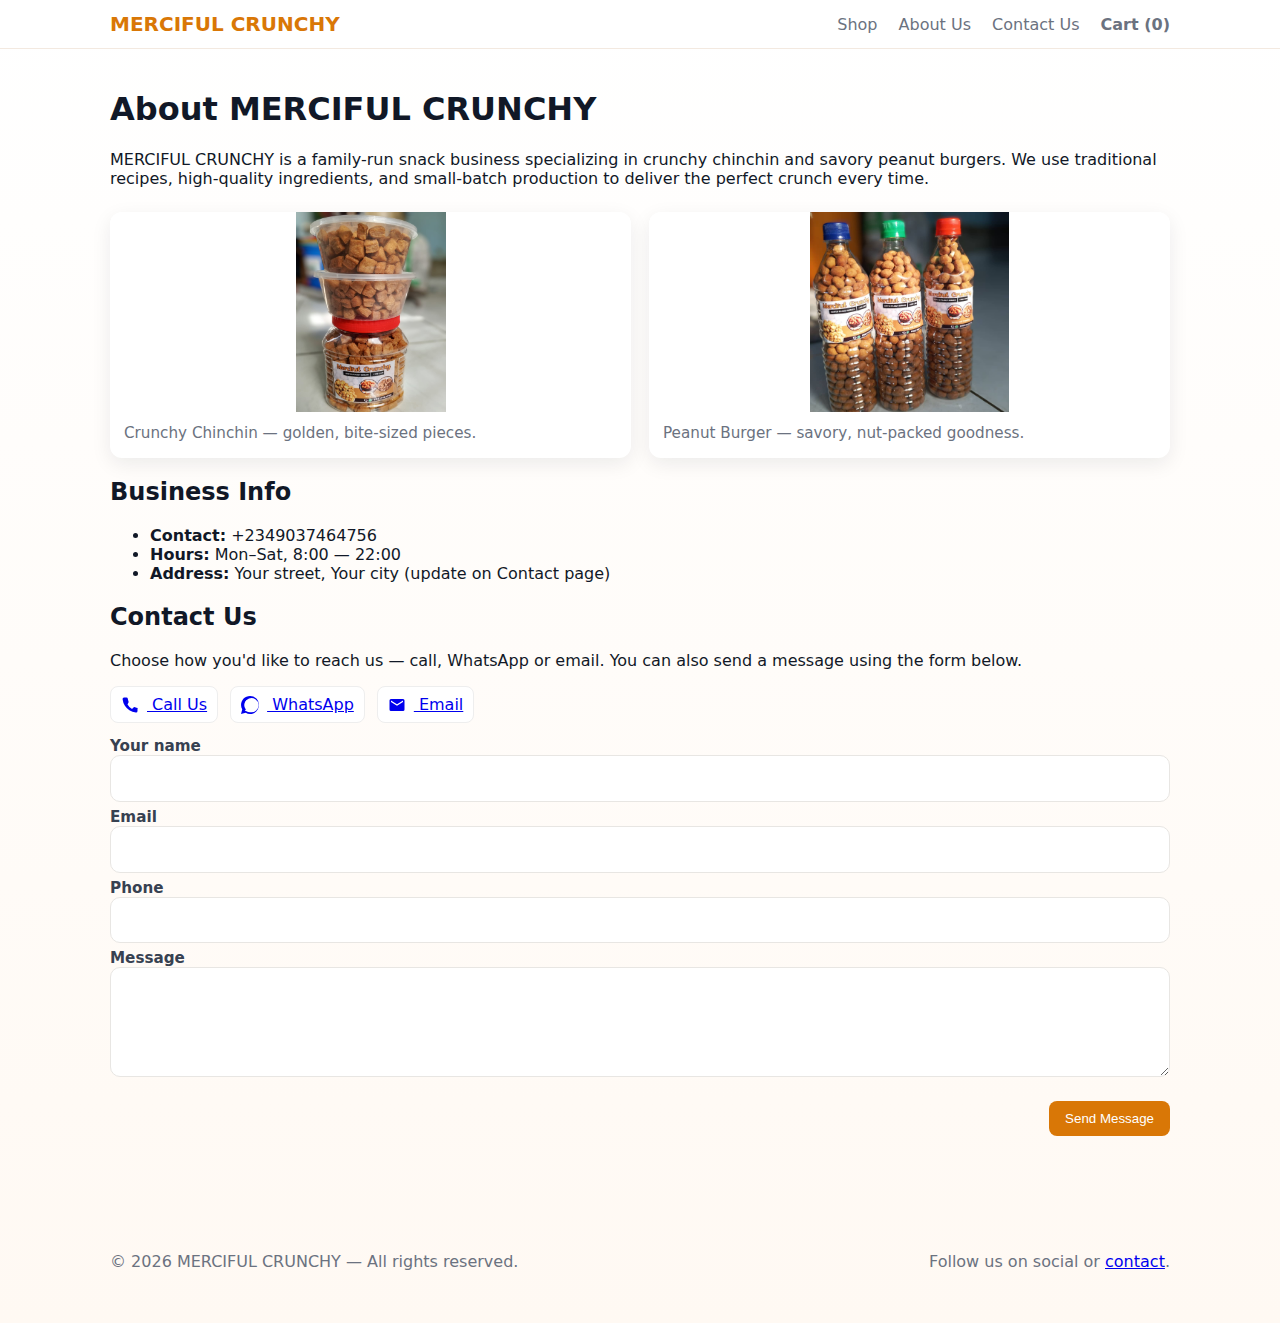
<file: about.html>
<!doctype html>
<html lang="en">
<head>
  <meta charset="utf-8" />
  <meta name="viewport" content="width=device-width,initial-scale=1" />
  <title>MERCIFUL CRUNCHY — About</title>
  <link rel="stylesheet" href="styles/common.css" />
  <link rel="stylesheet" href="styles/about.css" />
</head>
<body>
  <header class="site-header">
    <div class="container header-grid">
      <a class="brand" href="index.html">MERCIFUL CRUNCHY</a>
      <nav class="nav" aria-label="Main navigation">
        <a href="index.html">Shop</a>
        <a href="about.html" aria-current="page">About Us</a>
        <a href="contact.html">Contact Us</a>
        <a href="cart.html" class="cart-link">Cart (<span id="cart-count">0</span>)</a>
      </nav>
    </div>
  </header>

  <main class="container">
    <h1>About MERCIFUL CRUNCHY</h1>

    <section class="about-intro">
      <p>
        MERCIFUL CRUNCHY is a family-run snack business specializing in crunchy chinchin and savory peanut burgers.
        We use traditional recipes, high-quality ingredients, and small-batch production to deliver the perfect crunch every time.
      </p>
    </section>

    <section class="gallery" aria-label="Product gallery">
      <figure>
        <img src="images/about chin chin.jpeg" alt="Close up of crunchy chinchin" />
        <figcaption>Crunchy Chinchin — golden, bite-sized pieces.</figcaption>
      </figure>
      <figure>
        <img src="images/about peanut.jpeg" alt="Peanut burger" />
        <figcaption>Peanut Burger — savory, nut-packed goodness.</figcaption>
      </figure>
    </section>

    <section>
      <h2>Business Info</h2>
      <ul>
        <li><strong>Contact:</strong> <span id="business-phone-display">+2349037464756</span></li>
        <li><strong>Hours:</strong> Mon–Sat, 8:00 — 22:00</li>
        <li><strong>Address:</strong> Your street, Your city (update on Contact page)</li>
      </ul>
    </section>

    <section aria-label="Contact options" style="margin-top:20px">
      <h2>Contact Us</h2>
      <p>Choose how you'd like to reach us — call, WhatsApp or email. You can also send a message using the form below.</p>

      <div style="display:flex;gap:12px;flex-wrap:wrap;margin-bottom:14px">
        <!-- Phone -->
        <a class="btn" href="tel:+2349037464756" aria-label="Call MERCIFUL CRUNCHY">
          <svg width="18" height="18" viewBox="0 0 24 24" fill="none" aria-hidden="true" style="vertical-align:middle;margin-right:8px">
            <path d="M22 16.92v3a2 2 0 0 1-2.18 2 19.86 19.86 0 0 1-8.63-3.07 19.5 19.5 0 0 1-6-6 19.86 19.86 0 0 1-3.07-8.63A2 2 0 0 1 4.11 2h3a2 2 0 0 1 2 1.72c.12 1.21.44 2.4.95 3.52a2 2 0 0 1-.45 2.11L8.7 11.3a16 16 0 0 0 6 6l1.95-1.95a2 2 0 0 1 2.11-.45c1.12.51 2.31.83 3.52.95A2 2 0 0 1 22 16.92z" fill="currentColor"/>
          </svg>
          Call Us
        </a>

        <!-- WhatsApp -->
        <a class="btn" href="https://wa.me/2349037464756?text=Hello%20Merciful%20Crunchy%20I%20would%20like%20to%20place%20an%20order" target="_blank" rel="noopener" aria-label="Contact via WhatsApp">
          <svg width="18" height="18" viewBox="0 0 24 24" fill="none" aria-hidden="true" style="vertical-align:middle;margin-right:8px">
            <path d="M20.52 3.48A11.94 11.94 0 0 0 12 0C5.37 0 .05 5.31.05 11.94c0 2.11.55 4.18 1.59 6.01L0 24l6.28-1.62A11.93 11.93 0 0 0 12 24c6.63 0 11.95-5.31 11.95-11.94 0-3.2-1.25-6.2-3.43-8.58zM12 21.6a9.59 9.59 0 0 1-4.9-1.39l-.35-.21L5 20l1.41-1.82-.23-.36A9.58 9.58 0 1 1 12 21.6z" fill="currentColor"/>
            <path d="M17.17 14.22c-.3-.15-1.77-.87-2.04-.97-.27-.1-.47-.15-.67.15s-.77.97-.95 1.17c-.17.2-.35.22-.65.07-.3-.15-1.27-.47-2.42-1.48-.9-.8-1.51-1.8-1.69-2.1-.17-.3-.02-.46.12-.61.12-.12.3-.31.45-.46.15-.15.2-.26.3-.43.1-.17.05-.31-.02-.46-.07-.15-.67-1.6-.92-2.19-.24-.58-.48-.5-.67-.51l-.57-.01c-.2 0-.52.07-.8.31-.27.24-1.03 1-1.03 2.45 0 1.46 1.05 2.87 1.2 3.07.15.2 2.07 3.27 5.01 4.56 2.94 1.3 2.94.87 3.47.81.53-.07 1.77-.72 2.02-1.42.25-.7.25-1.3.18-1.42-.07-.12-.27-.2-.57-.35z" fill="#fff"/>
          </svg>
          WhatsApp
        </a>

        <!-- Email -->
        <a class="btn" href="mailto:info@mercifulcrunchy.example" aria-label="Email MERCIFUL CRUNCHY">
          <svg width="18" height="18" viewBox="0 0 24 24" fill="none" aria-hidden="true" style="vertical-align:middle;margin-right:8px">
            <path d="M20 4H4a2 2 0 0 0-2 2v12a2 2 0 0 0 2 2h16a2 2 0 0 0 2-2V6a2 2 0 0 0-2-2zm0 4-8 5-8-5V6l8 5 8-5v2z" fill="currentColor"/>
          </svg>
          Email
        </a>
      </div>

      <!-- Inline contact form (same structure as contact page) -->
      <form id="about-contact-form" class="contact-form" aria-label="Send us a message">
        <label>
          Your name
          <input type="text" id="about-contact-name" required />
        </label>
        <label>
          Email
          <input type="email" id="about-contact-email" required />
        </label>
        <label>
          Phone
          <input type="tel" id="about-contact-phone" />
        </label>
        <label>
          Message
          <textarea id="about-contact-message" rows="4" required></textarea>
        </label>
        <div class="form-actions">
          <button type="submit" class="btn-primary">Send Message</button>
        </div>
        <p id="about-contact-status" class="muted" role="status" aria-live="polite"></p>
      </form>
    </section>
  </main>

  <footer class="site-footer">
    <div class="container">
      <p>&copy; <span id="year"></span> MERCIFUL CRUNCHY — All rights reserved.</p>
      <p>Follow us on social or <a href="contact.html">contact</a>.</p>
    </div>
  </footer>

  <script>
    // Small client-side behavior for the form on this page
    document.getElementById('year').textContent = new Date().getFullYear();

    const form = document.getElementById('about-contact-form');
    if (form) {
      form.addEventListener('submit', async (e) => {
        e.preventDefault();
        const statusEl = document.getElementById('about-contact-status');
        statusEl.textContent = 'Sending message...';

        const payload = {
          name: document.getElementById('about-contact-name').value.trim(),
          email: document.getElementById('about-contact-email').value.trim(),
          phone: document.getElementById('about-contact-phone').value.trim(),
          message: document.getElementById('about-contact-message').value.trim()
        };

        // Try to POST to backend; if backend not available, fall back to local save
        try {
          const res = await fetch('/api/contact', {
            method: 'POST',
            headers: { 'Content-Type': 'application/json' },
            body: JSON.stringify(payload)
          });
          const json = await res.json();
          if (!res.ok) throw new Error(json.error || res.statusText);
          statusEl.textContent = 'Thank you — your message has been received.';
          form.reset();
        } catch (err) {
          // fallback: save to localStorage
          const contacts = JSON.parse(localStorage.getItem('mc_contacts') || '[]');
          contacts.push({ ...payload, createdAt: new Date().toISOString() });
          localStorage.setItem('mc_contacts', JSON.stringify(contacts));
          statusEl.textContent = 'You are offline — your message was saved locally.';
          form.reset();
        }
      });
    }
  </script>

  <!-- Main script for cart and functionality -->
  <script src="script/merciful.js"></script>
  <script>
    document.getElementById('year').textContent = new Date().getFullYear();
  </script>
</body>
</html>
</file>
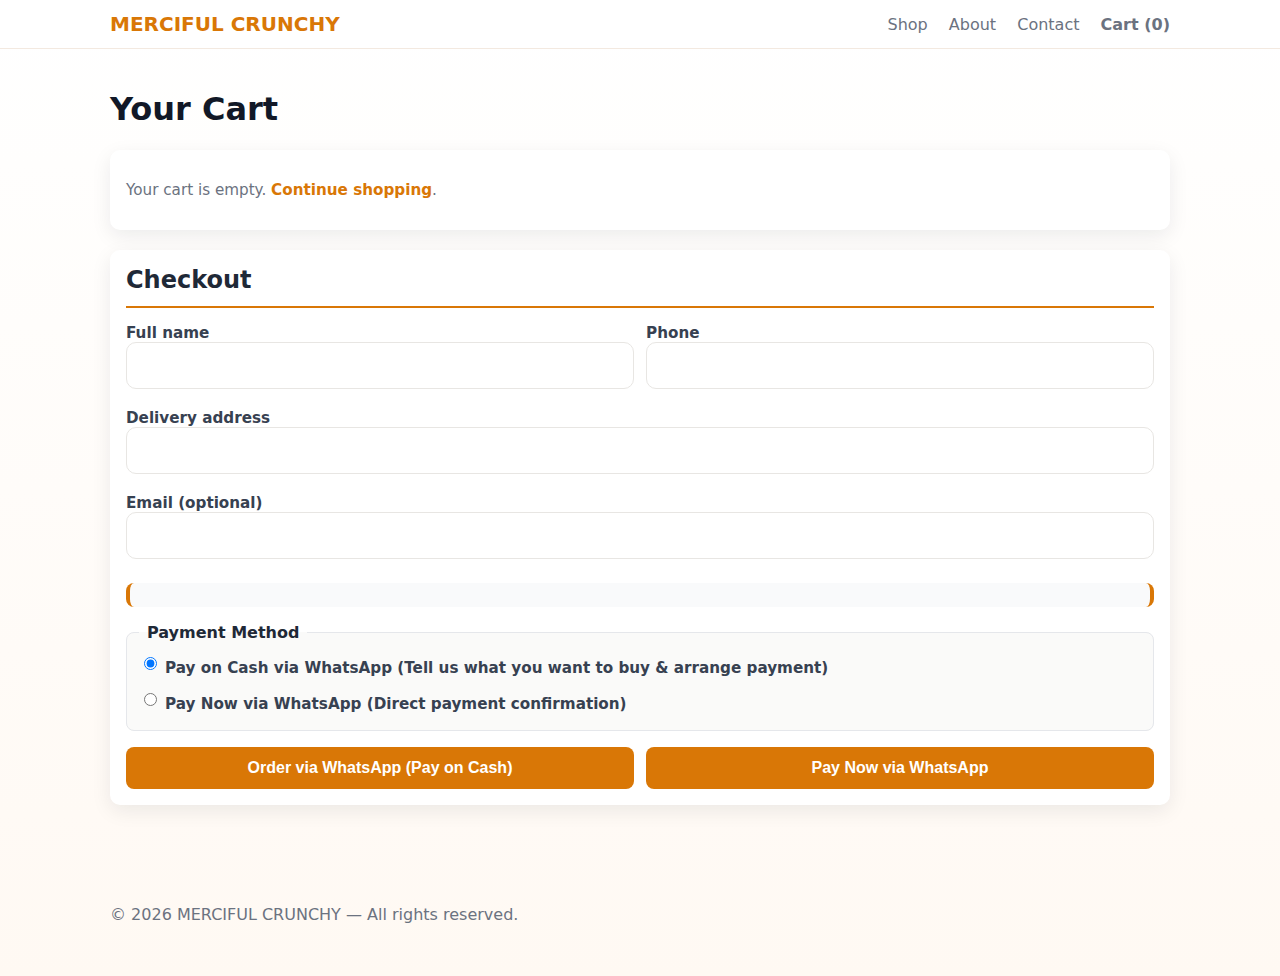
<file: cart.html>
<!doctype html>
<html lang="en">
<head>
  <meta charset="utf-8" />
  <meta name="viewport" content="width=device-width,initial-scale=1" />
  <title>MERCIFUL CRUNCHY — Cart & Checkout</title>
  <link rel="stylesheet" href="styles/common.css" />
  <link rel="stylesheet" href="styles/cart.css" />
</head>
<body>
  <header class="site-header">
    <div class="container header-grid">
      <a class="brand" href="index.html">MERCIFUL CRUNCHY</a>
      <nav class="nav">
        <a href="index.html">Shop</a>
        <a href="about.html">About</a>
        <a href="contact.html">Contact</a>
        <a href="cart.html" class="cart-link">Cart (<span id="cart-count">0</span>)</a>
      </nav>
    </div>
  </header>

  <main class="container">
    <h1>Your Cart</h1>
    <div id="cart-container">
      <!-- Cart items inserted by script.js -->
    </div>

    <section id="checkout-section" class="checkout">
      <h2>Checkout</h2>
      <form id="checkout-form">
        <div class="grid-2">
          <label>
            Full name
            <input type="text" id="cust-name" required />
          </label>
          <label>
            Phone
            <input type="tel" id="cust-phone" required />
          </label>
        </div>
        <label>
          Delivery address
          <input type="text" id="cust-address" required />
        </label>
        <label>
          Email (optional)
          <input type="email" id="cust-email" />
        </label>

        <div class="order-summary" id="order-summary" style="margin-top:12px"></div>

        <fieldset style="margin-top:16px;padding:12px;border:1px solid #e5e7eb;border-radius:8px">
          <legend style="padding:0 8px"><strong>Payment Method</strong></legend>
          <label style="display:flex;align-items:center;margin-bottom:8px">
            <input type="radio" name="paymentMethod" value="whatsapp_cash" checked style="margin-right:8px" />
            <span><strong>Pay on Cash via WhatsApp</strong> (Tell us what you want to buy & arrange payment)</span>
          </label>
          <label style="display:flex;align-items:center">
            <input type="radio" name="paymentMethod" value="whatsapp_online" style="margin-right:8px" />
            <span><strong>Pay Now via WhatsApp</strong> (Direct payment confirmation)</span>
          </label>
        </fieldset>

        <div class="form-actions" style="margin-top:16px;display:grid;grid-template-columns:1fr 1fr;gap:12px;width:100%">
          <button type="submit" class="btn-primary" id="place-cash">Order via WhatsApp (Pay on Cash)</button>
          <button type="button" class="btn buy" id="pay-now">Pay Now via WhatsApp</button>
        </div>
      </form>

      <div id="order-result" style="margin-top:16px;padding:12px;border-radius:8px"></div>
    </section>
  </main>

  <footer class="site-footer">
    <div class="container">
      <p>&copy; <span id="year"></span> MERCIFUL CRUNCHY — All rights reserved.</p>
    </div>
  </footer>

  <script src="script/merciful.js"></script>
  <script>
    document.getElementById('year').textContent = new Date().getFullYear();
  </script>
</body>
</html>
</file>
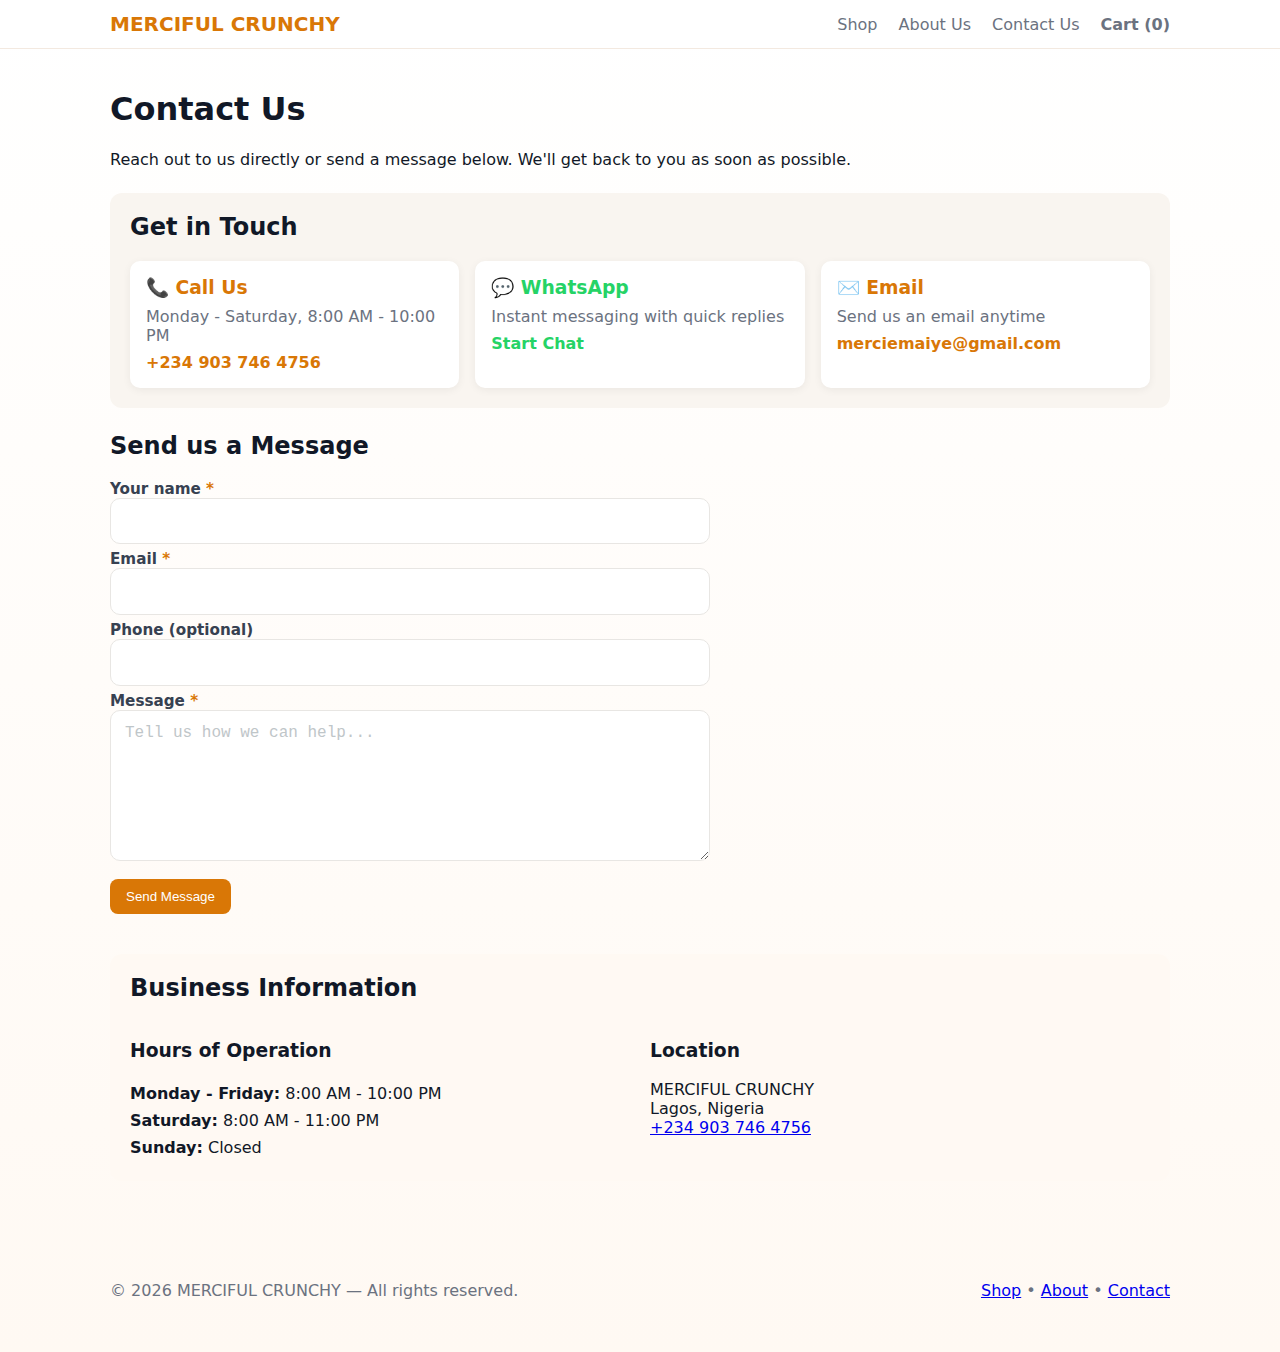
<file: contact.html>
<!doctype html>
<html lang="en">
<head>
  <meta charset="utf-8" />
  <meta name="viewport" content="width=device-width,initial-scale=1" />
  <title>MERCIFUL CRUNCHY — Contact</title>
  <link rel="stylesheet" href="styles/common.css" />
  <link rel="stylesheet" href="styles/contact.css" />
</head>
<body>
  <header class="site-header">
    <div class="container header-grid">
      <a class="brand" href="index.html">MERCIFUL CRUNCHY</a>
      <nav class="nav">
        <a href="index.html">Shop</a>
        <a href="about.html">About Us</a>
        <a href="contact.html" aria-current="page">Contact Us</a>
        <a href="cart.html" class="cart-link">Cart (<span id="cart-count">0</span>)</a>
      </nav>
    </div>
  </header>

  <main class="container">
    <h1>Contact Us</h1>
    <p>Reach out to us directly or send a message below. We'll get back to you as soon as possible.</p>

    <!-- Quick Contact Options -->
    <section style="margin-top:24px;padding:20px;background:#f9f5f0;border-radius:12px;margin-bottom:24px">
      <h2 style="margin-top:0">Get in Touch</h2>
      <div style="display:grid;grid-template-columns:repeat(auto-fit,minmax(200px,1fr));gap:16px;margin-top:16px">
        <!-- Phone -->
        <div style="padding:16px;background:white;border-radius:10px;box-shadow:0 2px 8px rgba(0,0,0,0.06)">
          <h3 style="margin:0 0 8px 0;color:#d97706">📞 Call Us</h3>
          <p class="muted" style="margin:0">Monday - Saturday, 8:00 AM - 10:00 PM</p>
          <a href="tel:+2349037464756" style="display:inline-block;margin-top:8px;font-weight:600;color:#d97706;text-decoration:none">+234 903 746 4756</a>
        </div>

        <!-- WhatsApp -->
        <div style="padding:16px;background:white;border-radius:10px;box-shadow:0 2px 8px rgba(0,0,0,0.06)">
          <h3 style="margin:0 0 8px 0;color:#25d366">💬 WhatsApp</h3>
          <p class="muted" style="margin:0">Instant messaging with quick replies</p>
          <a href="https://wa.me/2349037464756?text=Hello%20Merciful%20Crunchy%2C%20I%20would%20like%20to%20inquire%20about%20your%20products" target="_blank" rel="noopener" style="display:inline-block;margin-top:8px;font-weight:600;color:#25d366;text-decoration:none">Start Chat</a>
        </div>

        <!-- Email -->
        <div style="padding:16px;background:white;border-radius:10px;box-shadow:0 2px 8px rgba(0,0,0,0.06)">
          <h3 style="margin:0 0 8px 0;color:#d97706">✉️ Email</h3>
          <p class="muted" style="margin:0">Send us an email anytime</p>
          <a href="mailto:merciemaiye@gmail.com" style="display:inline-block;margin-top:8px;font-weight:600;color:#d97706;text-decoration:none;word-break:break-all">merciemaiye@gmail.com</a>
        </div>
      </div>
    </section>

    <!-- Contact Form -->
    <section style="max-width:600px">
      <h2>Send us a Message</h2>
      <form id="contact-form" class="contact-form">
        <label>
          Your name <span style="color:#d97706">*</span>
          <input type="text" id="contact-name" required />
        </label>
        <label>
          Email <span style="color:#d97706">*</span>
          <input type="email" id="contact-email" required />
        </label>
        <label>
          Phone (optional)
          <input type="tel" id="contact-phone" />
        </label>
        <label>
          Message <span style="color:#d97706">*</span>
          <textarea id="contact-message" rows="6" required placeholder="Tell us how we can help..."></textarea>
        </label>
        <div>
          <button type="submit" class="btn-primary">Send Message</button>
        </div>
        <p id="contact-status" class="muted" role="status" aria-live="polite" style="margin-top:12px"></p>
      </form>
    </section>

    <!-- Business Hours & Location -->
    <section style="margin-top:40px;padding:20px;background:#fff9f3;border-radius:12px">
      <h2 style="margin-top:0">Business Information</h2>
      <div style="display:grid;grid-template-columns:1fr 1fr;gap:20px">
        <div>
          <h3>Hours of Operation</h3>
          <ul style="list-style:none;padding:0;margin:0">
            <li style="padding:4px 0"><strong>Monday - Friday:</strong> 8:00 AM - 10:00 PM</li>
            <li style="padding:4px 0"><strong>Saturday:</strong> 8:00 AM - 11:00 PM</li>
            <li style="padding:4px 0"><strong>Sunday:</strong> Closed</li>
          </ul>
        </div>
        <div>
          <h3>Location</h3>
          <p style="margin:0">
            MERCIFUL CRUNCHY<br/>
            Lagos, Nigeria<br/>
            <a href="tel:+2349037464756">+234 903 746 4756</a>
          </p>
        </div>
      </div>
    </section>
  </main>

  <footer class="site-footer">
    <div class="container">
      <p>&copy; <span id="year"></span> MERCIFUL CRUNCHY — All rights reserved.</p>
      <p><a href="index.html">Shop</a> • <a href="about.html">About</a> • <a href="contact.html">Contact</a></p>
    </div>
  </footer>

  <script src="script/merciful.js"></script>
  <script>
    document.getElementById('year').textContent = new Date().getFullYear();

    // Contact form handling
    const contactForm = document.getElementById('contact-form');
    if (contactForm) {
      contactForm.addEventListener('submit', async (e) => {
        e.preventDefault();
        const statusEl = document.getElementById('contact-status');
        statusEl.textContent = 'Sending message...';

        const payload = {
          name: document.getElementById('contact-name').value.trim(),
          email: document.getElementById('contact-email').value.trim(),
          phone: document.getElementById('contact-phone').value.trim(),
          message: document.getElementById('contact-message').value.trim()
        };

        try {
          const res = await fetch('http://localhost:3000/api/contact', {
            method: 'POST',
            headers: { 'Content-Type': 'application/json' },
            body: JSON.stringify(payload)
          });
          const json = await res.json();
          if (!res.ok) throw new Error(json.error || res.statusText);
          statusEl.style.color = '#065f46';
          statusEl.textContent = '✓ Thank you! Your message has been received. We will contact you soon.';
          contactForm.reset();
        } catch (err) {
          // Fallback: save locally
          const contacts = JSON.parse(localStorage.getItem('mc_contacts') || '[]');
          contacts.push({ ...payload, createdAt: new Date().toISOString() });
          localStorage.setItem('mc_contacts', JSON.stringify(contacts));
          statusEl.style.color = '#92400e';
          statusEl.textContent = 'Message saved locally. You are offline but we will get back to you.';
          contactForm.reset();
        }
      });
    }
  </script>
</body>
</html>
</file>
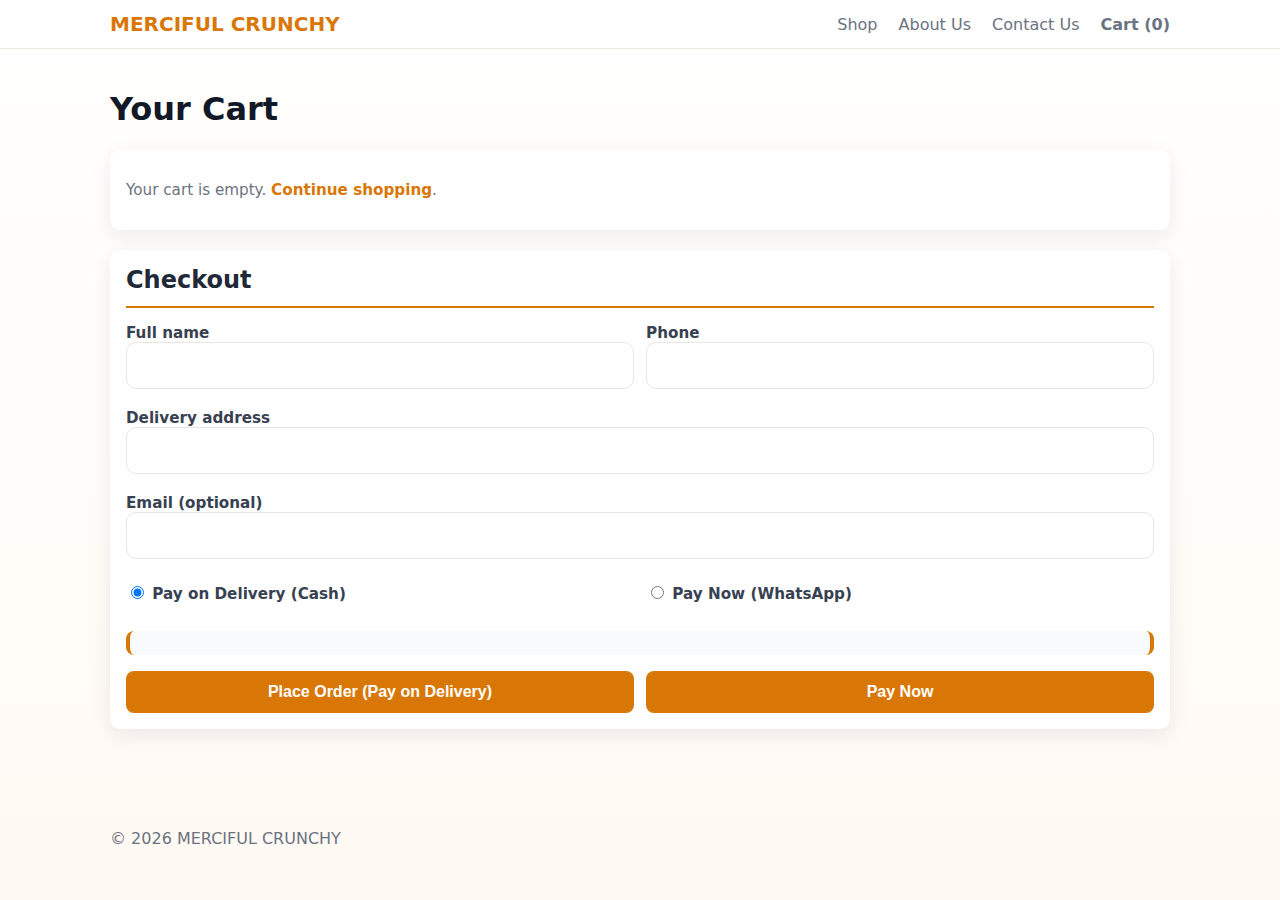
<file: payment page/payment-cart.html>
<!doctype html>
<html lang="en">
<head>
  <meta charset="utf-8" />
  <meta name="viewport" content="width=device-width,initial-scale=1" />
  <title>MERCIFUL CRUNCHY — Cart & Checkout</title>
  <link rel="stylesheet" href="../styles/common.css" />
  <link rel="stylesheet" href="../styles/cart.css" />
</head>
<body>
  <header class="site-header">
    <div class="container header-grid">
      <a class="brand" href="../index.html">MERCIFUL CRUNCHY</a>
      <nav class="nav">
        <a href="../index.html">Shop</a>
        <a href="../about.html">About Us</a>
        <a href="../contact.html">Contact Us</a>
        <a href="../cart.html" class="cart-link">Cart (<span id="cart-count">0</span>)</a>
      </nav>
    </div>
  </header>

  <main class="container">
    <h1>Your Cart</h1>
    <div id="cart-container">
      <!-- Cart items inserted by script.js -->
    </div>

    <section id="checkout-section" class="checkout">
      <h2>Checkout</h2>
      <form id="checkout-form">
        <div class="grid-2">
          <label>
            Full name
            <input type="text" id="cust-name" required />
          </label>
          <label>
            Phone
            <input type="tel" id="cust-phone" required />
          </label>
        </div>
        <label>
          Delivery address
          <input type="text" id="cust-address" required />
        </label>
        <label>
          Email (optional)
          <input type="email" id="cust-email" />
        </label>

        <div class="form-row" style="margin-top:12px">
          <label>
            <input type="radio" name="paymentMethod" value="cod" checked /> Pay on Delivery (Cash)
          </label>
          <label>
            <input type="radio" name="paymentMethod" value="online" /> Pay Now (WhatsApp)
          </label>
        </div>

        <div class="order-summary" id="order-summary" style="margin-top:12px"></div>

        <div class="form-actions">
          <button type="submit" class="btn-primary" id="place-cod">Place Order (Pay on Delivery)</button>
          <button type="button" class="btn buy" id="pay-now">Pay Now</button>
        </div>
      </form>

      <div id="order-result" class="muted" style="margin-top:12px"></div>
    </section>
  </main>

  <footer class="site-footer">
    <div class="container">
      <p>&copy; <span id="year"></span> MERCIFUL CRUNCHY</p>
    </div>
  </footer>

  <script src="../script/merciful.js"></script>
  <script>document.getElementById('year').textContent = new Date().getFullYear();</script>
</body>
</html>
</file>
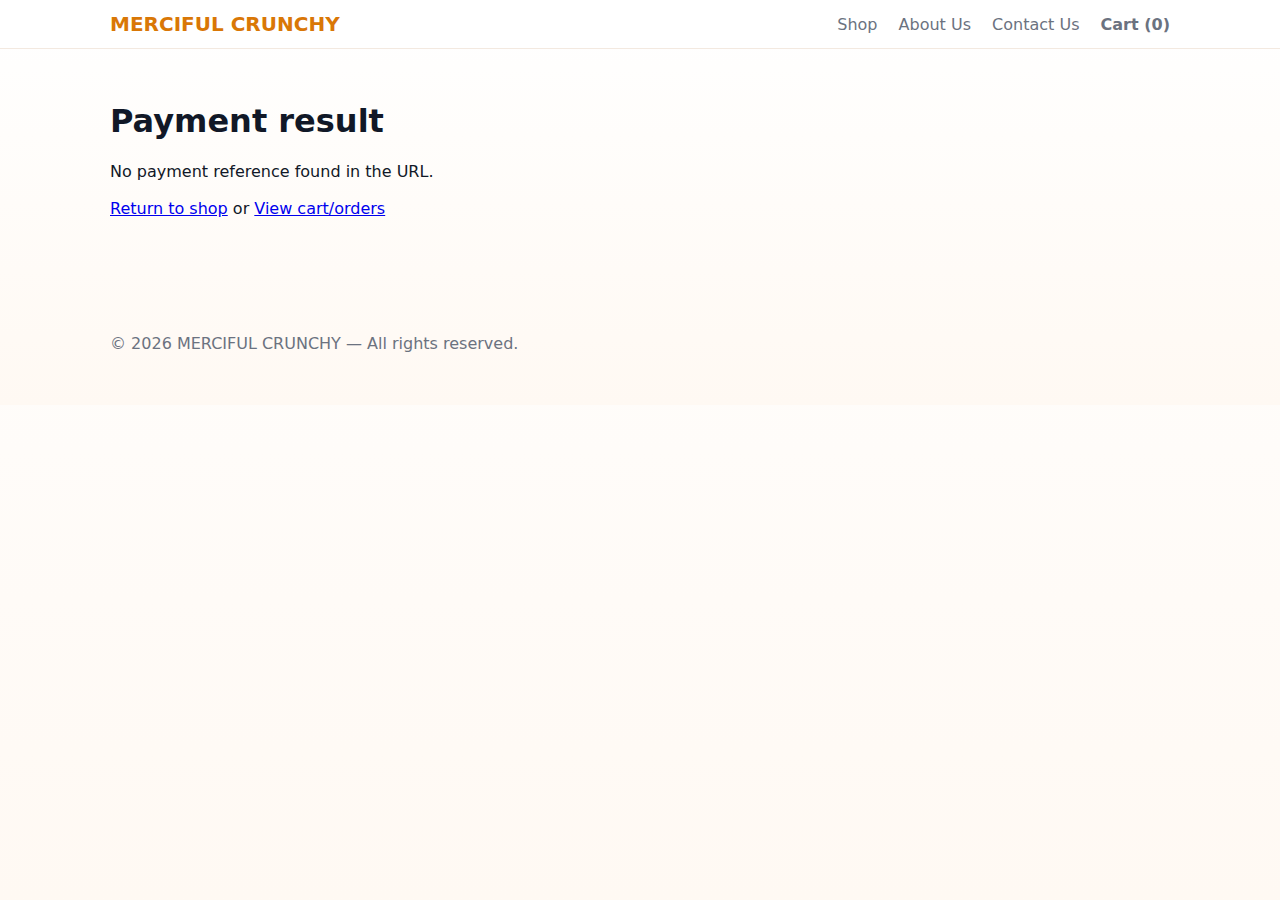
<file: payment page/payment-success.html>
<!doctype html>
<html lang="en">
<head>
  <meta charset="utf-8" />
  <meta name="viewport" content="width=device-width,initial-scale=1" />
  <title>Payment Result — MERCIFUL CRUNCHY</title>
  <link rel="stylesheet" href="../styles/common.css" />
  <link rel="stylesheet" href="../styles/payment.css" />
</head>
<body>
  <header class="site-header">
    <div class="container header-grid">
      <a class="brand" href="../index.html">MERCIFUL CRUNCHY</a>
      <nav class="nav">
        <a href="../index.html">Shop</a>
        <a href="../about.html">About Us</a>
        <a href="../contact.html">Contact Us</a>
        <a href="../cart.html" class="cart-link">Cart (<span id="cart-count">0</span>)</a>
      </nav>
    </div>
  </header>

  <main class="container" style="padding-top:32px;">
    <h1>Payment result</h1>
    <p id="status">Verifying payment — please wait...</p>
    <div id="details" style="margin-top:12px;"></div>
    <p style="margin-top:18px;"><a href="../index.html">Return to shop</a> or <a href="../cart.html">View cart/orders</a></p>
  </main>

  <footer class="site-footer">
    <div class="container">
      <p>&copy; <span id="year"></span> MERCIFUL CRUNCHY — All rights reserved.</p>
    </div>
  </footer>

  <script>
    document.getElementById('year').textContent = new Date().getFullYear();

    // Read ?reference=... and call /api/payments/verify
    (async () => {
      const params = new URLSearchParams(location.search);
      const ref = params.get('reference') || params.get('trxref') || params.get('referenceId') || null;
      const statusEl = document.getElementById('status');
      const detailsEl = document.getElementById('details');
      if (!ref) {
        statusEl.textContent = 'No payment reference found in the URL.';
        return;
      }
      try {
        const res = await fetch(`/api/payments/verify?reference=${encodeURIComponent(ref)}`);
        const json = await res.json();
        if (!res.ok) {
          statusEl.textContent = 'Verification failed: ' + (json.error || res.statusText);
          detailsEl.textContent = JSON.stringify(json, null, 2);
          return;
        }
        if (json.success) {
          statusEl.textContent = 'Payment successful! Thank you for your order.';
          detailsEl.innerHTML = `<pre>${JSON.stringify(json, null, 2)}</pre>`;
        } else {
          statusEl.textContent = 'Payment not successful. Status: ' + (json.status || 'unknown');
          detailsEl.innerHTML = `<pre>${JSON.stringify(json, null, 2)}</pre>`;
        }
      } catch (err) {
        statusEl.textContent = 'Network error verifying payment.';
        detailsEl.textContent = err.toString();
      }
    })();
  </script>
</body>
</html>
</file>
<file: styles/common.css>
/* MERCIFUL CRUNCHY — Common/Shared Styles */

:root {
  --bg: #fff9f3;
  --accent: #d97706;
  --muted: #6b7280;
  --card: #ffffff;
  --shadow: 0 6px 20px rgba(15, 23, 42, 0.08);
  --radius: 12px;
  --input-border: #e8e6e3;
  --input-bg: #ffffff;
  --input-placeholder: #bfc6c9;
  --focus-ring: rgba(217, 119, 6, 0.14);
  font-family: Inter, system-ui, -apple-system, "Segoe UI", Roboto, "Helvetica Neue", Arial;
  color: #111827;
  font-size: 16px;
}

/* Base layout */
* {
  box-sizing: border-box;
}

html, body {
  margin: 0;
  background: linear-gradient(180deg, #fff, #fff9f3);
  min-height: 100%;
}

.container {
  max-width: 1100px;
  margin: 0 auto;
  padding: 20px;
}

/* Header & Navigation */
.site-header {
  background: var(--card);
  border-bottom: 1px solid #f3e9e0;
  position: sticky;
  top: 0;
  z-index: 10;
}

.header-grid {
  display: flex;
  align-items: center;
  justify-content: space-between;
  padding: 12px 20px;
}

.brand {
  font-weight: 800;
  color: var(--accent);
  text-decoration: none;
  font-size: 1.25rem;
}

.nav a {
  margin-left: 16px;
  color: var(--muted);
  text-decoration: none;
  transition: color 200ms ease;
}

.nav a:hover {
  color: var(--accent);
}

.cart-link {
  font-weight: 600;
}

/* Buttons */
.btn-primary {
  background: var(--accent);
  color: white;
  padding: 10px 16px;
  border-radius: 8px;
  text-decoration: none;
  display: inline-block;
  margin-top: 8px;
  border: none;
  cursor: pointer;
  transition: background 200ms ease, transform 150ms ease;
}

.btn-primary:hover {
  background: #b8600d;
  transform: translateY(-2px);
}

.btn {
  padding: 8px 10px;
  border-radius: 8px;
  border: 1px solid #eee;
  background: #fff;
  cursor: pointer;
  transition: all 200ms ease;
}

.btn:hover {
  border-color: var(--accent);
  color: var(--accent);
}

.btn.buy {
  background: var(--accent);
  color: white;
  border: none;
}

.btn.buy:hover {
  background: #b8600d;
}

/* Form Styling */
input[type="text"],
input[type="email"],
input[type="tel"],
input[type="number"],
input[type="search"],
select,
textarea {
  width: 100%;
  background: var(--input-bg);
  border: 1px solid var(--input-border);
  padding: 12px 14px;
  border-radius: 10px;
  font-size: 1rem;
  color: #111827;
  transition: box-shadow 180ms ease, border-color 180ms ease, transform 120ms ease;
  box-shadow: inset 0 1px 0 rgba(255, 255, 255, 0.6);
  -webkit-appearance: none;
  -moz-appearance: none;
  appearance: none;
  outline: none;
  resize: vertical;
  line-height: 1.3;
}

input::placeholder,
textarea::placeholder {
  color: var(--input-placeholder);
  opacity: 1;
}

input:focus,
select:focus,
textarea:focus {
  border-color: var(--accent);
  box-shadow: 0 6px 24px var(--focus-ring), inset 0 1px 0 rgba(255, 255, 255, 0.6);
  transform: translateY(-1px);
}

input[disabled],
textarea[disabled],
select[disabled],
input[readonly],
textarea[readonly] {
  opacity: 0.7;
  cursor: not-allowed;
  background: #fbfbfb;
}

input[type="number"]::-webkit-outer-spin-button,
input[type="number"]::-webkit-inner-spin-button {
  -webkit-appearance: none;
  margin: 0;
}

label {
  display: block;
  margin-bottom: 6px;
  font-weight: 600;
  color: #374151;
  font-size: 0.95rem;
}

.form-row {
  display: grid;
  grid-template-columns: 1fr 1fr;
  gap: 12px;
  align-items: start;
}

.form-note {
  font-size: 0.9rem;
  color: var(--muted);
  margin-top: 6px;
}

.form-actions {
  display: flex;
  gap: 10px;
  justify-content: flex-end;
  margin-top: 12px;
}

textarea {
  min-height: 110px;
}

@media (max-width: 720px) {
  .form-row {
    grid-template-columns: 1fr;
  }
}

/* Footer */
.site-footer {
  margin-top: 28px;
  padding: 16px 0;
  color: var(--muted);
  background: transparent;
}

.site-footer .container {
  display: flex;
  justify-content: space-between;
  align-items: center;
  gap: 12px;
  flex-wrap: wrap;
}

/* Utility Classes */
.muted {
  color: var(--muted);
}

:focus-visible {
  outline: 3px solid rgba(0, 0, 0, 0.06);
  outline-offset: 2px;
}

/* Responsive adjustments */
@media (max-width: 768px) {
  .header-grid {
    flex-direction: column;
    gap: 12px;
  }

  .nav a {
    margin-left: 12px;
    font-size: 0.9rem;
  }

  .container {
    padding: 12px;
  }
}
</file>
<file: styles/about.css>
/* MERCIFUL CRUNCHY — About Page Styles */

/* About Hero Section */
.about-hero {
  margin-top: 20px;
  padding: 40px 20px;
  background: linear-gradient(135deg, var(--accent) 0%, #f59e0b 100%);
  border-radius: var(--radius);
  color: white;
  text-align: center;
}

.about-hero h1 {
  margin: 0 0 12px 0;
  font-size: 2.5rem;
  color: white;
}

.about-hero p {
  margin: 8px 0;
  font-size: 1.1rem;
  opacity: 0.95;
  line-height: 1.6;
}

/* About Content Grid */
.about-content {
  display: grid;
  grid-template-columns: 1fr 1fr;
  gap: 24px;
  margin-top: 28px;
  align-items: center;
}

.about-text h2 {
  color: #1f2937;
  font-size: 1.75rem;
  margin-top: 0;
  margin-bottom: 12px;
}

.about-text p {
  color: var(--muted);
  line-height: 1.8;
  margin-bottom: 12px;
  font-size: 0.95rem;
}

.about-text ul {
  list-style: none;
  padding: 0;
  margin: 12px 0;
}

.about-text li {
  padding: 8px 0 8px 24px;
  position: relative;
  color: #374151;
  line-height: 1.6;
}

.about-text li:before {
  content: "✓";
  position: absolute;
  left: 0;
  color: var(--accent);
  font-weight: bold;
  font-size: 1.2rem;
}

.about-image {
  text-align: center;
}

.about-image img {
  width: 100%;
  max-width: 400px;
  height: auto;
  border-radius: var(--radius);
  box-shadow: var(--shadow);
}

/* Gallery Section */
.gallery {
  display: grid;
  grid-template-columns: repeat(auto-fit, minmax(240px, 1fr));
  gap: 18px;
  margin-top: 24px;
}

.gallery figure {
  background: var(--card);
  border-radius: var(--radius);
  overflow: hidden;
  box-shadow: var(--shadow);
  margin: 0;
}

.gallery img {
  width: 100%;
  height: 200px;
  object-fit: contain;
  background: #fff;
  display: block;
}

.gallery figcaption {
  padding: 12px 14px 16px;
  color: var(--muted);
  font-size: 0.95rem;
}

.about-lead {
  margin: 0;
  padding: 14px 16px;
  background: color-mix(in srgb, var(--card) 92%, var(--accent) 8%);
  border: 1px solid #f3e9e0;
  border-radius: 10px;
  line-height: 1.75;
  color: #374151;
}

.biz-list {
  list-style: none;
  margin: 10px 0 0;
  padding: 0;
  display: grid;
  gap: 10px;
}

.biz-item {
  position: relative;
  padding: 10px 12px 10px 38px;
  border: 1px solid #f3e9e0;
  border-radius: 10px;
  background: var(--card);
  color: #1f2937;
  line-height: 1.5;
}

.biz-item::before {
  content: "";
  position: absolute;
  left: 14px;
  top: 50%;
  transform: translateY(-50%);
  width: 10px;
  height: 10px;
  border-radius: 999px;
  background: var(--accent);
}

.contact-lead {
  margin: 8px 0 14px;
  color: var(--muted);
  line-height: 1.65;
}

.about-contact-section {
  margin-top: 20px;
}

.contact-actions-row {
  display: flex;
  gap: 12px;
  flex-wrap: wrap;
  margin-bottom: 14px;
}

.contact-action-icon {
  vertical-align: middle;
  margin-right: 8px;
}

.status-note {
  margin: 10px 0 0;
  font-size: 0.95rem;
}

.footer-copy {
  margin: 0;
  font-size: 0.95rem;
  line-height: 1.5;
}

/* Info Cards */
.info-cards {
  display: grid;
  grid-template-columns: repeat(auto-fit, minmax(200px, 1fr));
  gap: 16px;
  margin-top: 28px;
}

.info-card {
  background: var(--card);
  padding: 20px;
  border-radius: 10px;
  box-shadow: var(--shadow);
  text-align: center;
  transition: transform 200ms ease, box-shadow 200ms ease;
}

.info-card:hover {
  transform: translateY(-4px);
  box-shadow: 0 12px 30px rgba(15, 23, 42, 0.12);
}

.info-card strong {
  display: block;
  color: var(--accent);
  font-size: 1.3rem;
  margin-bottom: 8px;
}

.info-card p {
  color: var(--muted);
  margin: 0;
  font-size: 0.95rem;
}

/* Contact Section */
.contact-section {
  margin-top: 28px;
  background: linear-gradient(180deg, #fff, #fff6ed);
  padding: 24px;
  border-radius: var(--radius);
  text-align: center;
  box-shadow: var(--shadow);
}

.contact-section h2 {
  color: #1f2937;
  margin-top: 0;
}

.contact-section p {
  color: var(--muted);
  margin-bottom: 16px;
}

.contact-buttons {
  display: flex;
  gap: 12px;
  justify-content: center;
  flex-wrap: wrap;
  margin-top: 12px;
}

.contact-buttons a,
.contact-buttons button {
  padding: 10px 20px;
  border-radius: 8px;
  border: none;
  text-decoration: none;
  font-weight: 600;
  cursor: pointer;
  transition: all 200ms ease;
}

.contact-buttons .btn-primary {
  background: var(--accent);
  color: white;
  margin: 0;
}

.contact-buttons .btn-primary:hover {
  background: #b8600d;
  transform: translateY(-2px);
}

.contact-buttons a[href*="wa.me"] {
  background: #25d366;
  color: white;
}

.contact-buttons a[href*="wa.me"]:hover {
  background: #20ba5a;
  transform: translateY(-2px);
}

.contact-buttons a[href*="tel"] {
  background: #007bff;
  color: white;
}

.contact-buttons a[href*="tel"]:hover {
  background: #0056b3;
  transform: translateY(-2px);
}

/* Team Section */
.team-section {
  margin-top: 28px;
}

.team-section h2 {
  color: #1f2937;
  font-size: 1.75rem;
  margin-bottom: 16px;
}

.team-grid {
  display: grid;
  grid-template-columns: repeat(auto-fit, minmax(200px, 1fr));
  gap: 16px;
}

.team-member {
  background: var(--card);
  border-radius: 10px;
  overflow: hidden;
  box-shadow: var(--shadow);
  text-align: center;
}

.team-member img {
  width: 100%;
  height: 200px;
  object-fit: cover;
}

.team-member-info {
  padding: 16px;
}

.team-member-info h3 {
  margin: 0 0 4px 0;
  color: #1f2937;
}

.team-member-info p {
  margin: 0;
  color: var(--muted);
  font-size: 0.9rem;
}

/* Responsive */
@media (max-width: 768px) {
  .about-hero {
    padding: 24px;
  }

  .about-hero h1 {
    font-size: 1.75rem;
  }

  .about-content {
    grid-template-columns: 1fr;
    gap: 16px;
  }

  .info-cards {
    grid-template-columns: 1fr;
  }

  .contact-buttons {
    flex-direction: column;
  }

  .contact-buttons a,
  .contact-buttons button {
    width: 100%;
  }

  .team-grid {
    grid-template-columns: 1fr;
  }
}
</file>
<file: styles/cart.css>
/* MERCIFUL CRUNCHY — Cart & Checkout Page Styles */

/* Cart Container */
#cart-container {
  background: var(--card);
  padding: 16px;
  border-radius: 10px;
  box-shadow: var(--shadow);
  margin-bottom: 20px;
}

#cart-container p {
  color: var(--muted);
  font-size: 0.95rem;
}

#cart-container a {
  color: var(--accent);
  text-decoration: none;
  font-weight: 600;
}

#cart-container a:hover {
  text-decoration: underline;
}

/* Cart Items */
.cart-item {
  display: flex;
  gap: 12px;
  align-items: flex-start;
  padding: 12px;
  border-bottom: 1px solid #f3e9e0;
  background: #fafaf9;
  margin-bottom: 8px;
  border-radius: 8px;
}

.cart-item:last-child {
  border-bottom: none;
}

.cart-item img {
  width: 80px;
  height: 60px;
  object-fit: cover;
  border-radius: 6px;
  flex-shrink: 0;
}

.cart-item > div:nth-child(2) {
  flex: 1;
}

.cart-item strong {
  display: block;
  margin-bottom: 4px;
  color: #1f2937;
}

.cart-item .muted {
  font-size: 0.9rem;
  display: block;
  margin-bottom: 8px;
}

.cart-item > div:last-child {
  text-align: right;
  font-weight: 700;
  color: var(--accent);
  min-width: 80px;
}

/* Quantity Controls in Cart */
.qty-controls {
  display: flex;
  align-items: center;
  gap: 8px;
  margin-top: 6px;
}

.qty-controls button {
  padding: 4px 8px;
  border: 1px solid #e5e7eb;
  border-radius: 4px;
  background: white;
  cursor: pointer;
  font-weight: bold;
  transition: all 150ms ease;
  font-size: 0.9rem;
}

.qty-controls button:hover {
  background: var(--accent);
  color: white;
  border-color: var(--accent);
}

.qty-controls span {
  min-width: 30px;
  text-align: center;
  font-weight: 600;
}

/* Checkout Section */
.checkout {
  margin-top: 20px;
  background: var(--card);
  padding: 16px;
  border-radius: 10px;
  box-shadow: var(--shadow);
}

.checkout h2 {
  margin-top: 0;
  color: #1f2937;
  font-size: 1.5rem;
  margin-bottom: 16px;
  border-bottom: 2px solid var(--accent);
  padding-bottom: 12px;
}

.checkout label {
  display: block;
  margin-bottom: 8px;
  font-weight: 600;
  color: #374151;
}

.checkout input,
.checkout textarea {
  margin-bottom: 12px;
}

/* Grid for form fields */
.grid-2 {
  display: grid;
  grid-template-columns: 1fr 1fr;
  gap: 12px;
}

.grid-2 label:nth-child(odd) {
  grid-column: 1;
}

/* Order Summary */
.order-summary {
  background: #f9fafb;
  padding: 12px;
  border-radius: 8px;
  border-left: 4px  solid var(--accent); 
  border-right: 4px  solid var(--accent);
  margin-top: 12px;
}

.order-summary p {
  margin: 0;
  color: #374151;
  font-size: 0.95rem;
}

/* Payment Method Selection */
fieldset {
  border: 1px solid #e5e7eb;
  border-radius: 8px;
  padding: 12px;
  margin: 16px 0;
  background: #fafaf9;
}

fieldset legend {
  padding: 0 8px;
  font-weight: 700;
  color: #1f2937;
}

fieldset label {
  display: flex;
  align-items: center;
  margin-bottom: 12px;
  font-weight: 500;
  cursor: pointer;
  margin: 0;
}

fieldset label:last-child {
  margin-bottom: 0;
}

fieldset input[type="radio"] {
  margin-right: 8px;
  cursor: pointer;
  width: auto;
}

fieldset span {
  flex: 1;
}

/* Form Actions */
.form-actions {
  display: grid;
  grid-template-columns: 1fr 1fr;
  gap: 12px;
  width: 100%;
  margin-top: 16px;
}

.form-actions button {
  padding: 12px;
  border-radius: 8px;
  font-weight: 600;
  font-size: 1rem;
  cursor: pointer;
  border: none;
  transition: all 200ms ease;
}

.form-actions .btn-primary {
  background: var(--accent);
  color: white;
  margin-top: 0;
}

.form-actions .btn-primary:hover {
  background: #b8600d;
  transform: translateY(-2px);
}

.form-actions .btn.buy {
  background: var(--accent);
  color: white;
}

.form-actions .btn.buy:hover {
  background: #b8600d;
  transform: translateY(-2px);
}

/* Order Result */
#order-result {
  margin-top: 16px;
  padding: 12px;
  border-radius: 8px;
  display: none;
}

#order-result.visible {
  display: block;
}

#order-result strong {
  color: var(--accent);
}

#order-result em {
  font-weight: 700;
  color: #1f2937;
}

/* Empty Cart Message */
.empty-cart {
  text-align: center;
  padding: 40px 20px;
  color: var(--muted);
}

.empty-cart p {
  font-size: 1.1rem;
  margin-bottom: 16px;
}

.empty-cart a {
  color: var(--accent);
  text-decoration: none;
  font-weight: 600;
}

/* Responsive */
@media (max-width: 768px) {
  .grid-2 {
    grid-template-columns: 1fr;
  }

  .checkout {
    padding: 12px;
  }

  .form-actions {
    grid-template-columns: 1fr;
  }

  .cart-item {
    flex-wrap: wrap;
  }

  .cart-item img {
    width: 60px;
    height: 50px;
  }

  .cart-item > div:last-child {
    width: 100%;
    margin-top: 8px;
    text-align: left;
  }
}
</file>
<file: styles/contact.css>
/* MERCIFUL CRUNCHY — Contact Page Styles */

/* Contact Hero Section */
.contact-hero {
  margin-top: 20px;
  padding: 40px 20px;
  background: linear-gradient(135deg, var(--accent) 0%, #f59e0b 100%);
  border-radius: var(--radius);
  color: white;
  text-align: center;
}

.contact-hero h1 {
  margin: 0 0 12px 0;
  font-size: 2.5rem;
  color: white;
}

.contact-hero p {
  margin: 8px 0;
  font-size: 1.1rem;
  opacity: 0.95;
}

.page-lead {
  margin: 8px 0 0;
  max-width: 64ch;
  padding-left: 12px;
  border-left: 3px solid color-mix(in srgb, var(--accent) 45%, transparent);
  color: var(--muted);
  line-height: 1.65;
}

.quick-contact-section {
  margin-top: 24px;
  margin-bottom: 24px;
  padding: 20px;
  background: #f9f5f0;
  border-radius: 12px;
}

.quick-contact-heading {
  margin-top: 0;
}

.quick-contact-grid {
  display: grid;
  grid-template-columns: repeat(auto-fit, minmax(200px, 1fr));
  gap: 16px;
  margin-top: 16px;
}

.quick-contact-card {
  padding: 16px;
  background: #ffffff;
  border-radius: 10px;
  box-shadow: 0 2px 8px rgba(0, 0, 0, 0.06);
}

.quick-contact-title {
  margin: 0 0 8px 0;
}

.contact-accent {
  color: var(--accent);
}

.whatsapp-accent {
  color: #25d366;
}

.quick-contact-link {
  display: inline-block;
  margin-top: 8px;
  font-weight: 600;
  text-decoration: none;
}

.email-link {
  word-break: break-all;
}

.contact-form-section {
  max-width: 600px;
}

.required-mark {
  color: var(--accent);
}

.business-section {
  margin-top: 40px;
  padding: 20px;
  background: #fff9f3;
  border-radius: 12px;
}

.business-heading {
  margin-top: 0;
}

.business-grid {
  display: grid;
  grid-template-columns: 1fr 1fr;
  gap: 20px;
}

/* Contact Content Grid */
.contact-content {
  display: grid;
  grid-template-columns: 1fr 1fr;
  gap: 24px;
  margin-top: 28px;
}

/* Contact Form */
.contact-form-container {
  background: var(--card);
  padding: 20px;
  border-radius: 10px;
  box-shadow: var(--shadow);
}

.contact-form-container h2 {
  margin-top: 0;
  color: #1f2937;
  font-size: 1.5rem;
  margin-bottom: 16px;
}

.contact-form-container form {
  display: flex;
  flex-direction: column;
}

.contact-form-container label {
  display: block;
  margin-bottom: 8px;
  font-weight: 600;
  color: #374151;
}

.contact-form-container input,
.contact-form-container textarea {
  margin-bottom: 12px;
}

.contact-form-container textarea {
  min-height: 140px;
  resize: vertical;
}

.contact-form-container button {
  background: var(--accent);
  color: white;
  padding: 12px;
  border: none;
  border-radius: 8px;
  font-weight: 600;
  font-size: 1rem;
  cursor: pointer;
  transition: all 200ms ease;
}

.contact-form-container button:hover {
  background: #b8600d;
  transform: translateY(-2px);
}

.contact-form-container button:active {
  transform: translateY(0);
}

#contact-status {
  margin-top: 12px;
  padding: 12px;
  border-radius: 8px;
  background: #ecfdf5;
  color: #047857;
  font-weight: 500;
  display: none;
}

#contact-status.visible {
  display: block;
}

#contact-status.error {
  background: #fef2f2;
  color: #b91c1c;
}

/* Contact Info */
.contact-info {
  display: flex;
  flex-direction: column;
  gap: 16px;
}

.contact-info-item {
  background: var(--card);
  padding: 20px;
  border-radius: 10px;
  box-shadow: var(--shadow);
}

.contact-info-item h3 {
  margin: 0 0 8px 0;
  color: var(--accent);
  font-size: 1.2rem;
}

.contact-info-item p {
  margin: 0 0 8px 0;
  color: #374151;
  font-size: 0.95rem;
  line-height: 1.6;
}

.contact-info-item a {
  color: var(--accent);
  text-decoration: none;
  font-weight: 600;
  transition: color 200ms ease;
  display: inline-block;
  margin-top: 8px;
}

.contact-info-item a:hover {
  color: #b8600d;
  text-decoration: underline;
}

.contact-info-item .icon {
  font-size: 1.5rem;
  margin-right: 8px;
}

.quick-contact-copy {
  line-height: 1.55;
}

.hours-list {
  display: grid;
  gap: 8px;
  list-style: none;
  padding: 0;
  margin: 0;
}

.hours-item {
  padding: 8px 10px;
  border-radius: 8px;
  background: color-mix(in srgb, var(--card) 92%, var(--accent) 8%);
  border: 1px solid #f3e9e0;
  color: #374151;
  line-height: 1.45;
}

.location-copy {
  margin: 0;
  line-height: 1.65;
  color: #374151;
}

.status-copy {
  margin-top: 12px;
  line-height: 1.5;
}

.footer-copy {
  margin: 0;
  font-size: 0.95rem;
  line-height: 1.5;
}

/* Buttons in Contact Info */
.contact-info-buttons {
  display: flex;
  gap: 8px;
  flex-wrap: wrap;
  margin-top: 12px;
}

.contact-info-buttons a {
  padding: 8px 12px;
  border-radius: 6px;
  font-size: 0.9rem;
  text-decoration: none;
  display: inline-block;
  transition: all 150ms ease;
}

.contact-info-buttons a[href*="tel"] {
  background: #007bff;
  color: white;
}

.contact-info-buttons a[href*="tel"]:hover {
  background: #0056b3;
}

.contact-info-buttons a[href*="wa.me"] {
  background: #25d366;
  color: white;
}

.contact-info-buttons a[href*="wa.me"]:hover {
  background: #20ba5a;
}

.contact-info-buttons a[href*="mailto"] {
  background: #ea4335;
  color: white;
}

.contact-info-buttons a[href*="mailto"]:hover {
  background: #c5221f;
}

/* Map Section (if included) */
.map-container {
  margin-top: 28px;
  border-radius: 10px;
  overflow: hidden;
  box-shadow: var(--shadow);
  height: 400px;
}

.map-container iframe {
  width: 100%;
  height: 100%;
  border: none;
}

/* Social Links */
.social-section {
  margin-top: 28px;
  text-align: center;
  background: linear-gradient(180deg, #fff, #fff6ed);
  padding: 24px;
  border-radius: 10px;
}

.social-section h2 {
  color: #1f2937;
  margin-top: 0;
}

.social-links {
  display: flex;
  justify-content: center;
  gap: 12px;
  flex-wrap: wrap;
  margin-top: 16px;
}

.social-links a {
  width: 48px;
  height: 48px;
  border-radius: 50%;
  display: flex;
  align-items: center;
  justify-content: center;
  font-weight: bold;
  text-decoration: none;
  color: white;
  transition: all 200ms ease;
}

.social-links a.whatsapp {
  background: #25d366;
}

.social-links a.whatsapp:hover {
  background: #20ba5a;
  transform: scale(1.1);
}

.social-links a.phone {
  background: #007bff;
}

.social-links a.phone:hover {
  background: #0056b3;
  transform: scale(1.1);
}

.social-links a.email {
  background: #ea4335;
}

.social-links a.email:hover {
  background: #c5221f;
  transform: scale(1.1);
}

/* Responsive */
@media (max-width: 768px) {
  .contact-hero {
    padding: 24px;
  }

  .contact-hero h1 {
    font-size: 1.75rem;
  }

  .contact-content {
    grid-template-columns: 1fr;
    gap: 16px;
  }

  .contact-info-item {
    padding: 16px;
  }

  .contact-form-container {
    padding: 16px;
  }

  .business-grid {
    grid-template-columns: 1fr;
  }

  .map-container {
    height: 300px;
  }

  .contact-info-buttons {
    flex-direction: column;
  }

  .contact-info-buttons a {
    width: 100%;
    text-align: center;
  }
}
</file>
<file: styles/payment.css>
/* MERCIFUL CRUNCHY — Payment & Success Page Styles */

/* Payment Success */
.payment-success {
  margin-top: 40px;
  text-align: center;
  background: linear-gradient(135deg, #10b981 0%, #34d399 100%);
  padding: 60px 20px;
  border-radius: var(--radius);
  color: white;
}

.payment-success .success-icon {
  font-size: 80px;
  margin-bottom: 20px;
  animation: scaleIn 0.6s ease-out;
}

.payment-success h1 {
  margin: 0 0 12px 0;
  font-size: 2.5rem;
  color: white;
}

.payment-success p {
  margin: 8px 0;
  font-size: 1.1rem;
  opacity: 0.95;
  line-height: 1.6;
}

.payment-success .order-number {
  margin: 20px 0;
  font-size: 1.3rem;
  background: rgba(255, 255, 255, 0.2);
  padding: 12px;
  border-radius: 8px;
  font-weight: 600;
}

/* Payment Info Box */
.payment-info {
  background: white;
  color: #111827;
  padding: 20px;
  border-radius: 10px;
  margin-top: 24px;
  max-width: 600px;
  margin-left: auto;
  margin-right: auto;
  box-shadow: var(--shadow);
}

.payment-info h2 {
  margin-top: 0;
  color: #1f2937;
  font-size: 1.3rem;
  margin-bottom: 12px;
}

.payment-details {
  display: grid;
  grid-template-columns: 1fr 1fr;
  gap: 12px;
  margin: 16px 0;
  text-align: left;
}

.detail-item {
  background: #f9fafb;
  padding: 12px;
  border-radius: 8px;
  border-left: 3px solid var(--accent);
}

.detail-label {
  font-weight: 600;
  color: var(--accent);
  font-size: 0.9rem;
}

.detail-value {
  color: #111827;
  margin-top: 4px;
  font-weight: 500;
}

/* Payment Error */
.payment-error {
  margin-top: 40px;
  text-align: center;
  background: linear-gradient(135deg, #ef4444 0%, #f87171 100%);
  padding: 60px 20px;
  border-radius: var(--radius);
  color: white;
}

.payment-error h1 {
  margin: 0 0 12px 0;
  font-size: 2.5rem;
  color: white;
}

.payment-error p {
  margin: 8px 0;
  font-size: 1.1rem;
  opacity: 0.95;
}

/* Payment Pending */
.payment-pending {
  margin-top: 40px;
  text-align: center;
  background: linear-gradient(135deg, #f59e0b 0%, #fbbf24 100%);
  padding: 60px 20px;
  border-radius: var(--radius);
  color: white;
}

.payment-pending h1 {
  margin: 0 0 12px 0;
  font-size: 2.5rem;
  color: white;
}

.payment-pending p {
  margin: 8px 0;
  font-size: 1.1rem;
  opacity: 0.95;
}

/* Status Indicator */
.status-indicator {
  display: inline-block;
  padding: 8px 16px;
  border-radius: 20px;
  background: rgba(255, 255, 255, 0.2);
  margin: 16px 0;
  font-weight: 600;
  font-size: 0.95rem;
}

.status-indicator.success {
  background: rgba(16, 185, 129, 0.3);
  color: #ecfdf5;
}

.status-indicator.error {
  background: rgba(239, 68, 68, 0.3);
  color: #fef2f2;
}

.status-indicator.pending {
  background: rgba(245, 158, 11, 0.3);
  color: #fffbeb;
}

/* Action Buttons */
.payment-actions {
  display: flex;
  gap: 12px;
  justify-content: center;
  flex-wrap: wrap;
  margin-top: 24px;
}

.payment-actions a,
.payment-actions button {
  padding: 12px 24px;
  border-radius: 8px;
  border: none;
  text-decoration: none;
  font-weight: 600;
  cursor: pointer;
  transition: all 200ms ease;
  font-size: 1rem;
}

.payment-actions .btn-primary {
  background: white;
  color: var(--accent);
  margin-top: 0;
}

.payment-actions .btn-primary:hover {
  transform: translateY(-2px);
  box-shadow: 0 8px 20px rgba(0, 0, 0, 0.15);
}

.payment-actions .btn-secondary {
  background: transparent;
  color: white;
  border: 2px solid white;
}

.payment-actions .btn-secondary:hover {
  background: rgba(255, 255, 255, 0.1);
  transform: translateY(-2px);
}

/* Order Summary */
.order-summary-box {
  background: var(--card);
  padding: 20px;
  border-radius: 10px;
  margin-top: 24px;
  box-shadow: var(--shadow);
  max-width: 600px;
  margin-left: auto;
  margin-right: auto;
}

.order-summary-box h3 {
  margin: 0 0 16px 0;
  color: #1f2937;
  border-bottom: 2px solid var(--accent);
  padding-bottom: 12px;
}

.order-item {
  display: flex;
  justify-content: space-between;
  padding: 8px 0;
  border-bottom: 1px solid #f3e9e0;
  color: #374151;
}

.order-item:last-child {
  border-bottom: none;
}

.order-total {
  display: flex;
  justify-content: space-between;
  padding: 12px 0;
  border-top: 2px solid var(--accent);
  margin-top: 12px;
  font-weight: 700;
  font-size: 1.1rem;
  color: var(--accent);
}

/* Loading Animation */
@keyframes scaleIn {
  from {
    transform: scale(0);
    opacity: 0;
  }
  to {
    transform: scale(1);
    opacity: 1;
  }
}

@keyframes spin {
  from {
    transform: rotate(0deg);
  }
  to {
    transform: rotate(360deg);
  }
}

.loading-spinner {
  display: inline-block;
  width: 40px;
  height: 40px;
  border: 4px solid rgba(255, 255, 255, 0.3);
  border-top: 4px solid white;
  border-radius: 50%;
  animation: spin 1s linear infinite;
}

/* Responsive */
@media (max-width: 768px) {
  .payment-success,
  .payment-error,
  .payment-pending {
    padding: 40px 20px;
  }

  .payment-success h1,
  .payment-error h1,
  .payment-pending h1 {
    font-size: 1.75rem;
  }

  .payment-success .success-icon {
    font-size: 60px;
  }

  .payment-details {
    grid-template-columns: 1fr;
  }

  .payment-actions {
    flex-direction: column;
  }

  .payment-actions a,
  .payment-actions button {
    width: 100%;
  }

  .order-summary-box {
    margin-top: 16px;
  }
}
</file>
